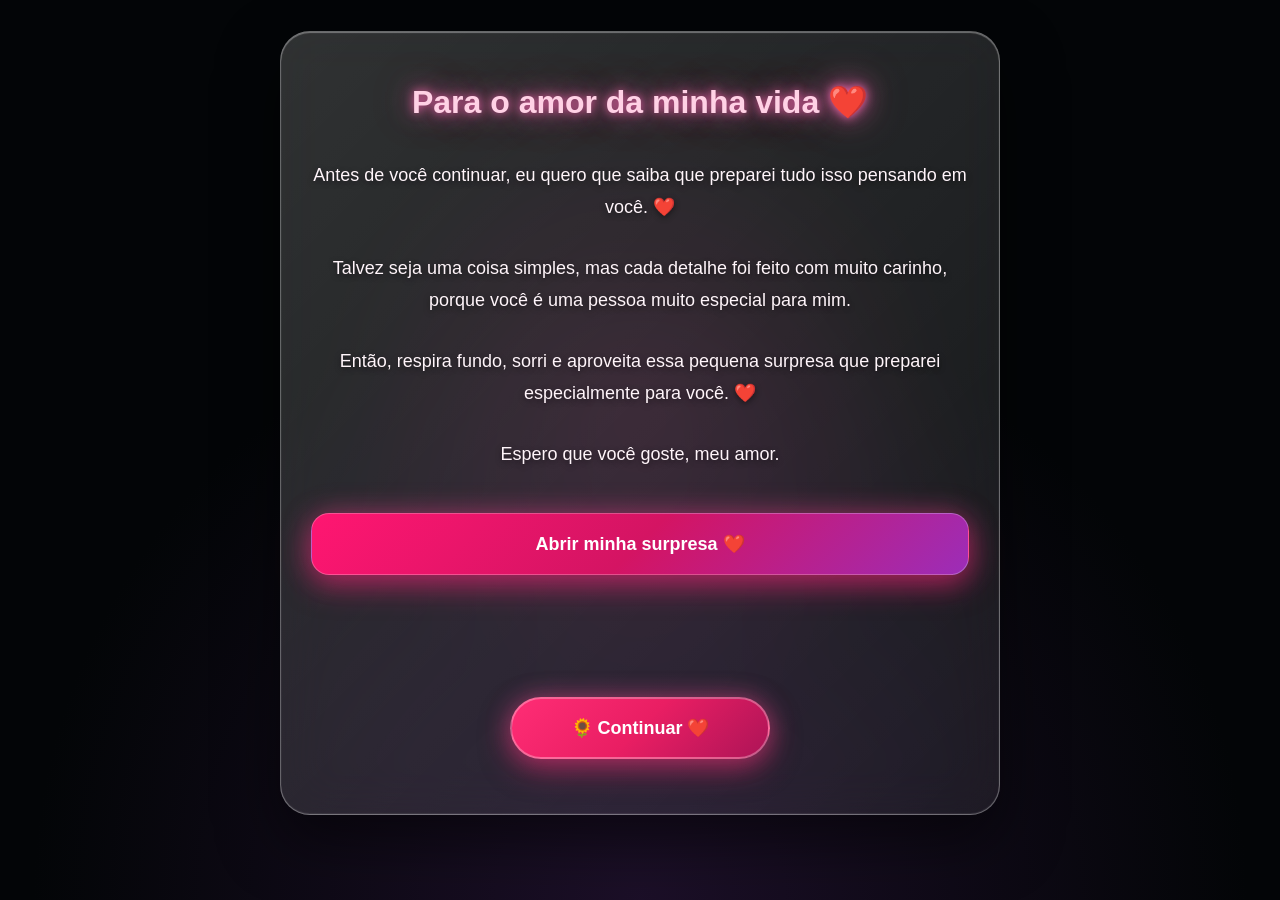
<file: index.html>
<!DOCTYPE html>
<html lang="pt-BR">

<head>
    <meta charset="UTF-8">

    <meta name="viewport" content="width=device-width, initial-scale=1.0">

    <title>Para Rafaela ❤️</title>

    <link rel="stylesheet" href="style.css">
</head>

<body>

    <main class="conteudo">

        <h1>Para o amor da minha vida ❤️</h1>

        <p>
            Antes de você continuar, eu quero que saiba
            que preparei tudo isso pensando em você. ❤️
        </p>

        <p>
            Talvez seja uma coisa simples, mas cada detalhe
            foi feito com muito carinho, porque você é uma
            pessoa muito especial para mim.
        </p>

        <p>
            Então, respira fundo, sorri e aproveita essa
            pequena surpresa que preparei especialmente
            para você. ❤️
        </p>

        <p>
            Espero que você goste, meu amor.
        </p>


        <!-- BOTÃO DA SURPRESA -->

        <button id="botaoMensagem" onclick="mostrarMensagem()">
            Abrir minha surpresa ❤️
        </button>


        <!-- MENSAGEM -->

        <p id="mensagem"></p>


        <!-- CONTINUAR PARA A PÁGINA 2 -->

        <div class="proxima-pagina">

            <a href="pagina2.html">
                🌻 Continuar ❤️
            </a>

        </div>

    </main>


    <!-- MÚSICA -->

    <audio id="musica" loop>

        <source src="musica.mp3" type="audio/mpeg">

    </audio>


    <!-- JAVASCRIPT -->

    <script src="script.js"></script>

</body>

</html>
</file>
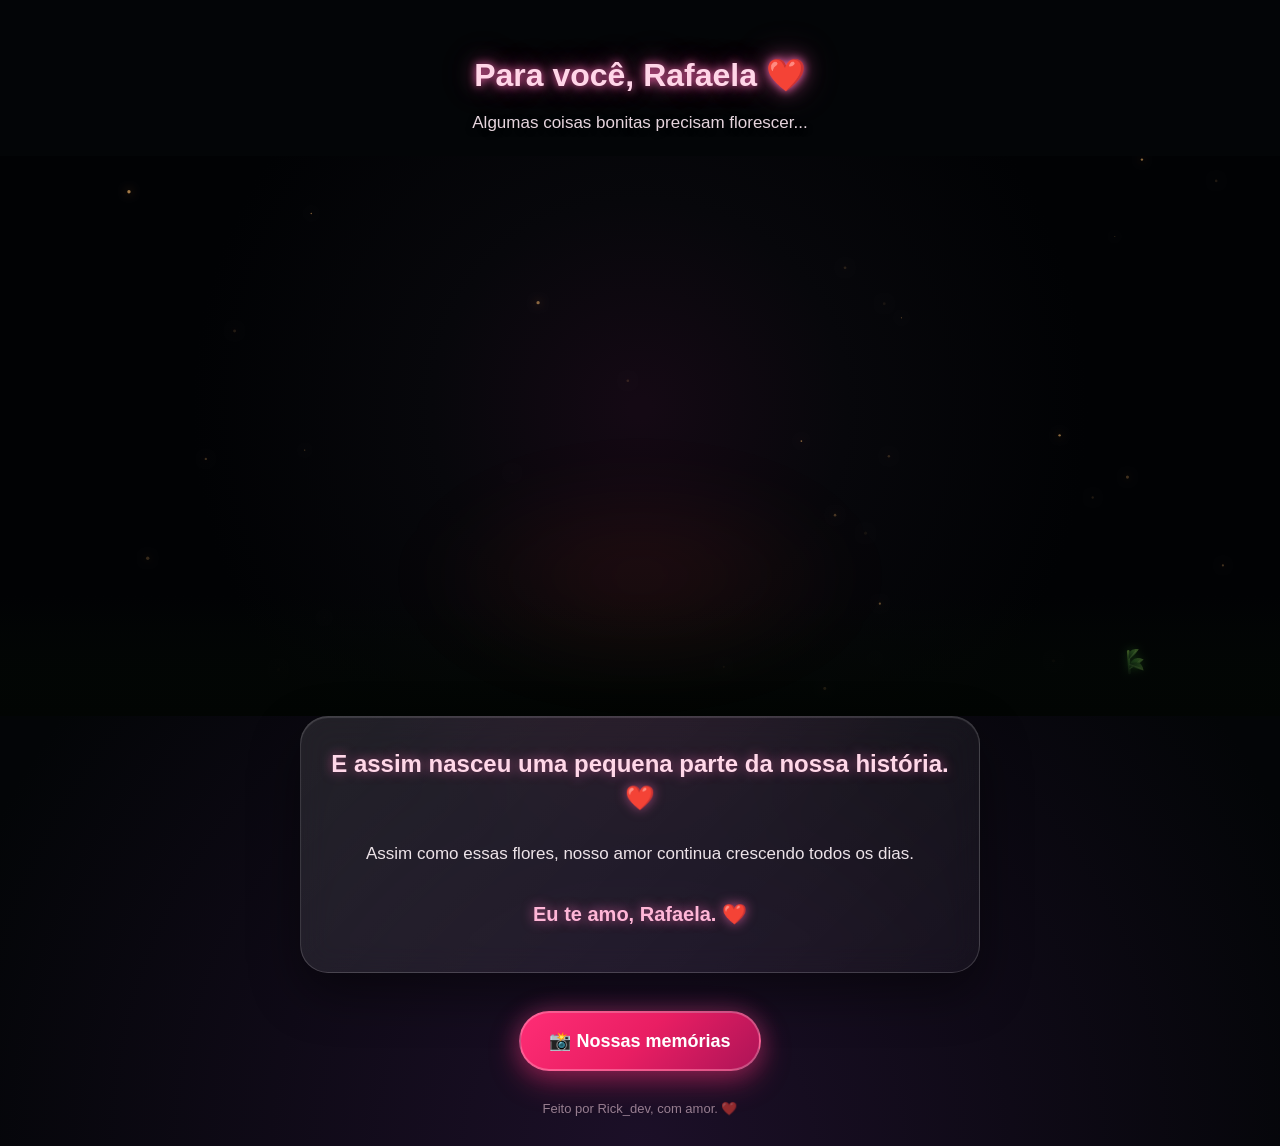
<file: pagina2.html>
<!DOCTYPE html>
<html lang="pt-BR">

<head>
    <meta charset="UTF-8">
    <meta name="viewport" content="width=device-width, initial-scale=1.0">

    <title>Para Você ❤️</title>

    <link rel="stylesheet" href="pagina2.css">
</head>

<body>

    <main class="pagina">

        <header class="cabecalho">
            <h1>Para você, Rafaela ❤️</h1>

            <p>
                Algumas coisas bonitas precisam florescer...
            </p>
        </header>


        <!-- JARDIM -->

        <section class="jardim">

            <canvas id="jardimCanvas"></canvas>

            <div class="brilho-fundo"></div>

        </section>


        <!-- MENSAGEM -->

        <section class="mensagem">

            <h2>
                E assim nasceu uma pequena parte
                da nossa história. ❤️
            </h2>

            <p>
                Assim como essas flores,
                nosso amor continua crescendo
                todos os dias.
            </p>

            <p class="assinatura">
                Eu te amo, Rafaela. ❤️
            </p>

        </section>


        <!-- PRÓXIMA PÁGINA -->

        <div class="proximo">

            <a href="pagina3.html">
                📸 Nossas memórias
            </a>

        </div>

    </main>


    <footer>

        <p>
            Feito por Rick_dev, com amor. ❤️
        </p>

    </footer>


    <script src="pagina2.js"></script>

</body>

</html>
</file>
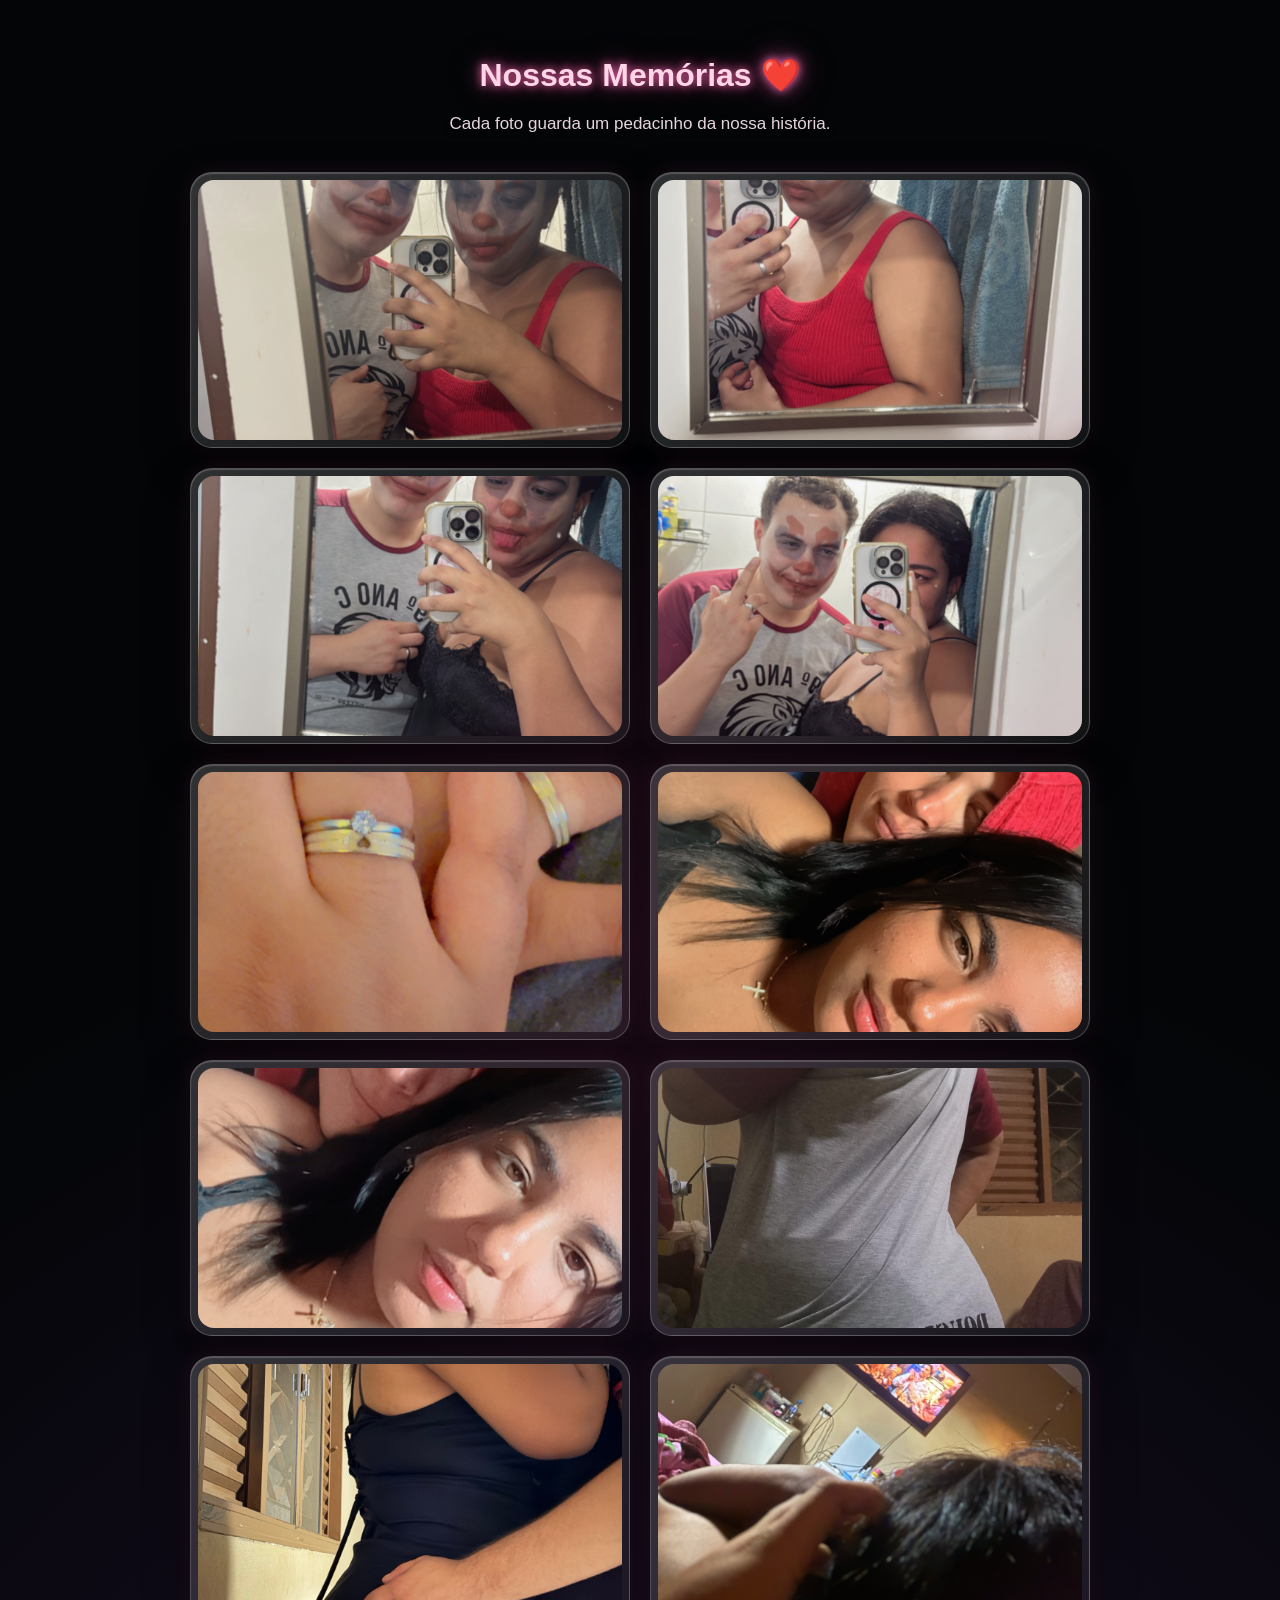
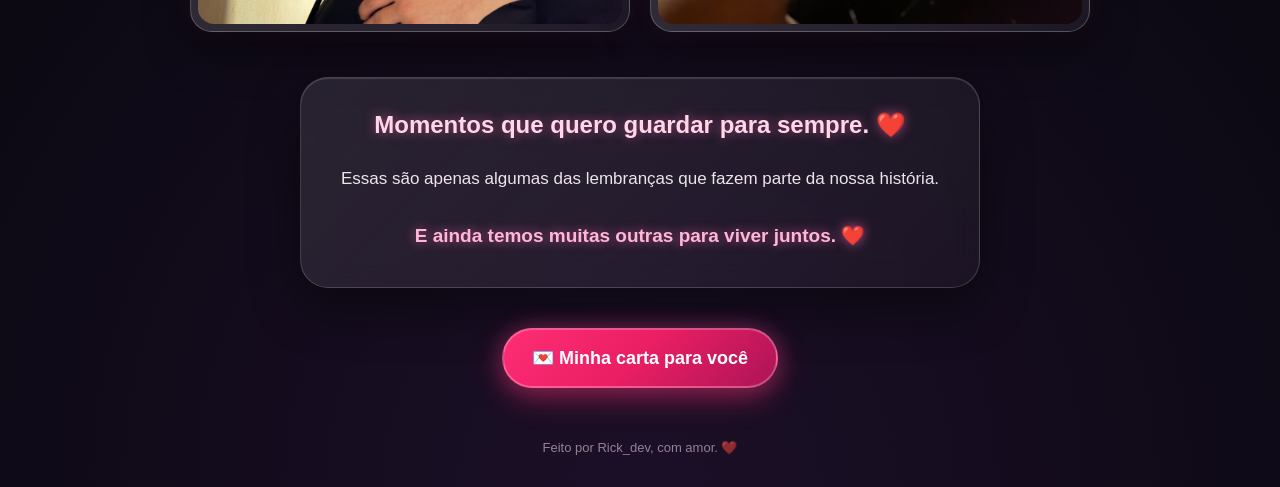
<file: pagina3.html>
<!DOCTYPE html>
<html lang="pt-BR">

<head>
    <meta charset="UTF-8">

    <meta
        name="viewport"
        content="width=device-width, initial-scale=1.0"
    >

    <title>Nossas Memórias ❤️</title>

    <link
        rel="stylesheet"
        href="pagina3.css"
    >
</head>

<body>

    <main class="pagina3">

        <header class="cabecalho">
            <h1>Nossas Memórias ❤️</h1>

            <p>
                Cada foto guarda um pedacinho
                da nossa história.
            </p>
        </header>


        <section class="galeria">

            <div class="foto">
                <img src="foto1.jpg" alt="Nossa memória 1">
            </div>

            <div class="foto">
                <img src="foto2.jpg" alt="Nossa memória 2">
            </div>

            <div class="foto">
                <img src="foto3.jpg" alt="Nossa memória 3">
            </div>

            <div class="foto">
                <img src="foto4.jpg" alt="Nossa memória 4">
            </div>

            <div class="foto">
                <img src="foto5.jpg" alt="Nossa memória 5">
            </div>

            <div class="foto">
                <img src="foto6.jpg" alt="Nossa memória 6">
            </div>

            <div class="foto">
                <img src="foto7.jpg" alt="Nossa memória 7">
            </div>

            <div class="foto">
                <img src="foto8.jpg" alt="Nossa memória 8">
            </div>

            <div class="foto">
                <img src="foto9.jpg" alt="Nossa memória 9">
            </div>

            <div class="foto">
                <img src="foto10.jpg" alt="Nossa memória 10">
            </div>

        </section>


        <section class="mensagem-final">

            <h2>
                Momentos que quero guardar
                para sempre. ❤️
            </h2>

            <p>
                Essas são apenas algumas das
                lembranças que fazem parte
                da nossa história.
            </p>

            <p class="assinatura">
                E ainda temos muitas outras
                para viver juntos. ❤️
            </p>

        </section>


        <div class="proxima-pagina">

            <a href="pagina4.html">
                💌 Minha carta para você
            </a>

        </div>

    </main>


    <footer>
        <p>
            Feito por Rick_dev, com amor. ❤️
        </p>
    </footer>

</body>

</html>
</file>
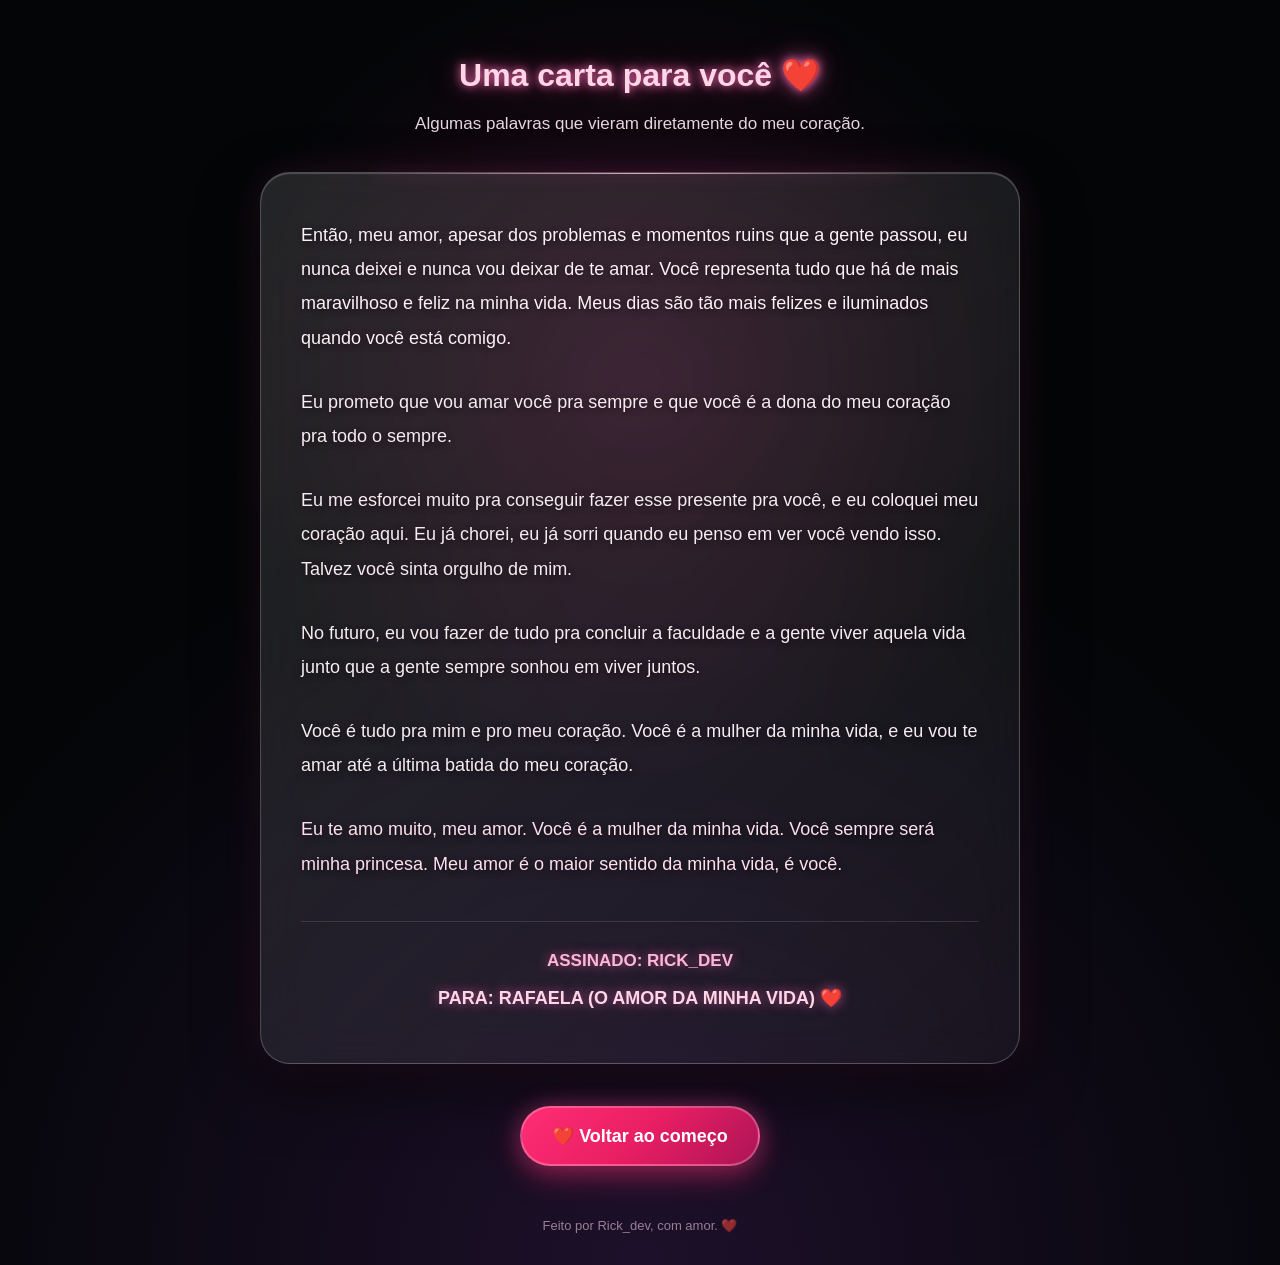
<file: pagina4.html>
<!DOCTYPE html>
<html lang="pt-BR">

<head>
    <meta charset="UTF-8">

    <meta
        name="viewport"
        content="width=device-width, initial-scale=1.0"
    >

    <title>Para Rafaela ❤️</title>

    <link
        rel="stylesheet"
        href="pagina4.css"
    >
</head>

<body>

    <main class="pagina4">

        <header class="cabecalho">

            <h1>
                Uma carta para você ❤️
            </h1>

            <p>
                Algumas palavras que vieram
                diretamente do meu coração.
            </p>

        </header>


        <section class="carta">

            <p>
                Então, meu amor, apesar dos problemas e
                momentos ruins que a gente passou, eu nunca
                deixei e nunca vou deixar de te amar.
                Você representa tudo que há de mais
                maravilhoso e feliz na minha vida.
                Meus dias são tão mais felizes e iluminados
                quando você está comigo.
            </p>


            <p>
                Eu prometo que vou amar você pra sempre e
                que você é a dona do meu coração pra todo
                o sempre.
            </p>


            <p>
                Eu me esforcei muito pra conseguir fazer
                esse presente pra você, e eu coloquei meu
                coração aqui. Eu já chorei, eu já sorri
                quando eu penso em ver você vendo isso.
                Talvez você sinta orgulho de mim.
            </p>


            <p>
                No futuro, eu vou fazer de tudo pra concluir
                a faculdade e a gente viver aquela vida
                junto que a gente sempre sonhou em viver
                juntos.
            </p>


            <p>
                Você é tudo pra mim e pro meu coração.
                Você é a mulher da minha vida, e eu vou te
                amar até a última batida do meu coração.
            </p>


            <p>
                Eu te amo muito, meu amor. Você é a mulher
                da minha vida. Você sempre será minha
                princesa. Meu amor é o maior sentido da
                minha vida, é você.
            </p>


            <div class="assinatura">

                <p>
                    ASSINADO: RICK_DEV
                </p>

                <p>
                    PARA: RAFAELA
                    (O AMOR DA MINHA VIDA) ❤️
                </p>

            </div>

        </section>


        <div class="proxima-pagina">

            <a href="index.html">
                ❤️ Voltar ao começo
            </a>

        </div>

    </main>


    <footer>

        <p>
            Feito por Rick_dev, com amor. ❤️
        </p>

    </footer>

</body>

</html>
</file>
<file: style.css>
* {
    margin: 0;
    padding: 0;
    box-sizing: border-box;
}

body {
    min-height: 100vh;

    font-family: Arial, sans-serif;

    color: #fff;

    background:
        radial-gradient(
            circle at 50% 45%,
            rgba(82, 26, 60, 0.35),
            transparent 38%
        ),
        radial-gradient(
            circle at 50% 100%,
            rgba(34, 18, 48, 0.8),
            transparent 55%
        ),
        #030507;

    overflow-x: hidden;

    padding: 1px 0 30px;
}


/* =========================================================
   CARTÃO PRINCIPAL
========================================================= */

.conteudo {
    width: calc(100% - 24px);
    max-width: 720px;

    margin: 30px auto;

    padding: 50px 30px 55px;

    text-align: center;

    background:
        linear-gradient(
            135deg,
            rgba(255, 255, 255, 0.18),
            rgba(255, 255, 255, 0.07)
        );

    backdrop-filter: blur(25px);
    -webkit-backdrop-filter: blur(25px);

    border: 1px solid rgba(255, 255, 255, 0.32);

    border-radius: 30px;

    box-shadow:
        0 25px 60px rgba(0, 0, 0, 0.50),
        inset 0 1px 1px rgba(255, 255, 255, 0.35),
        inset 0 -1px 1px rgba(255, 255, 255, 0.08);
}


/* =========================================================
   TÍTULO
========================================================= */

.conteudo h1 {
    margin-bottom: 38px;

    color: #ffd1e5;

    font-size: 32px;

    line-height: 1.25;

    text-shadow:
        0 0 10px rgba(255, 105, 180, 0.9),
        0 0 25px rgba(255, 105, 180, 0.65),
        0 0 45px rgba(255, 105, 180, 0.35);
}


/* =========================================================
   TEXTOS
========================================================= */

.conteudo p {
    margin-bottom: 30px;

    color: #fff5fa;

    font-size: 18px;

    line-height: 1.75;

    text-shadow:
        0 2px 6px rgba(0, 0, 0, 0.45);
}


/* =========================================================
   BOTÃO DA MENSAGEM
========================================================= */

#botaoMensagem {
    display: block;

    width: 100%;

    margin: 42px auto 30px;

    padding: 19px 25px;

    border: 1px solid rgba(255, 255, 255, 0.25);

    border-radius: 18px;

    background:
        linear-gradient(
            135deg,
            #ff1671,
            #d41463,
            #9c2db8
        );

    color: #fff;

    font-size: 18px;

    font-weight: bold;

    cursor: pointer;

    box-shadow:
        0 10px 30px rgba(255, 20, 110, 0.50),
        0 0 30px rgba(255, 105, 180, 0.30);

    transition:
        transform 0.2s ease,
        box-shadow 0.2s ease;
}


#botaoMensagem:active {
    transform: scale(0.96);

    box-shadow:
        0 5px 16px rgba(255, 20, 110, 0.40);
}


/* =========================================================
   MENSAGEM
========================================================= */

#mensagem {
    min-height: 40px;

    margin-top: 22px;

    color: #ffb6d9;

    font-size: 18px;

    font-weight: bold;

    line-height: 1.7;

    text-shadow:
        0 0 12px rgba(255, 105, 180, 0.75);
}


/* =========================================================
   BOTÃO PRÓXIMA PÁGINA
========================================================= */

.proxima-pagina {
    margin-top: 52px;

    text-align: center;
}


.proxima-pagina a {
    display: inline-block;

    min-width: 260px;

    padding: 18px 32px;

    border-radius: 50px;

    background:
        linear-gradient(
            135deg,
            #ff2d75,
            #e91e63,
            #ad1457
        );

    border: 2px solid rgba(255, 255, 255, 0.30);

    color: #fff;

    text-decoration: none;

    font-size: 18px;

    font-weight: bold;

    box-shadow:
        0 10px 30px rgba(233, 30, 99, 0.50),
        0 0 25px rgba(255, 105, 180, 0.35);

    transition:
        transform 0.2s ease,
        box-shadow 0.2s ease;
}


.proxima-pagina a:active {
    transform: scale(0.94);

    box-shadow:
        0 5px 16px rgba(233, 30, 99, 0.40);
}


/* =========================================================
   ÁUDIO
========================================================= */

audio {
    display: none;
}


/* =========================================================
   CELULAR
========================================================= */

@media (max-width: 600px) {

    .conteudo {
        width: calc(100% - 18px);

        margin: 18px auto;

        padding: 42px 21px 48px;

        border-radius: 28px;

        background:
            linear-gradient(
                135deg,
                rgba(255, 255, 255, 0.19),
                rgba(255, 255, 255, 0.08)
            );

        backdrop-filter: blur(25px);
        -webkit-backdrop-filter: blur(25px);

        border: 1px solid rgba(255, 255, 255, 0.32);

        box-shadow:
            0 20px 50px rgba(0, 0, 0, 0.50),
            inset 0 1px 1px rgba(255, 255, 255, 0.35);
    }


    .conteudo h1 {
        font-size: 30px;

        line-height: 1.3;

        margin-bottom: 30px;
    }


    .conteudo p {
        font-size: 17px;

        line-height: 1.75;

        margin-bottom: 25px;
    }


    #botaoMensagem {
        font-size: 18px;

        padding: 18px 15px;

        border-radius: 16px;

        margin-top: 35px;
    }


    #mensagem {
        font-size: 17px;

        line-height: 1.7;
    }


    .proxima-pagina {
        margin-top: 42px;
    }


    .proxima-pagina a {
        min-width: 235px;

        padding: 17px 26px;

        font-size: 18px;
    }
}
</file>
<file: pagina2.css>
/* =========================================================
   RESET
========================================================= */

* {
    margin: 0;
    padding: 0;
    box-sizing: border-box;
}


/* =========================================================
   PÁGINA
========================================================= */

html,
body {
    width: 100%;
    min-height: 100%;
}


body {

    min-height: 100vh;

    font-family: Arial, sans-serif;

    color: white;

    overflow-x: hidden;

    background:
        radial-gradient(
            circle at 50% 45%,
            rgba(82, 26, 60, 0.35),
            transparent 38%
        ),
        radial-gradient(
            circle at 50% 100%,
            rgba(34, 18, 48, 0.8),
            transparent 55%
        ),
        #030507;
}


/* =========================================================
   CONTAINER PRINCIPAL
========================================================= */

.pagina {

    width: 100%;

    min-height: 100vh;

    padding-top: 30px;
}


/* =========================================================
   CABEÇALHO
========================================================= */

.cabecalho {

    position: relative;

    z-index: 10;

    width: calc(100% - 30px);

    max-width: 720px;

    margin: 0 auto;

    text-align: center;

    padding: 25px 20px 15px;
}


.cabecalho h1 {

    font-size: 32px;

    line-height: 1.25;

    color: #ffd6e8;

    margin-bottom: 14px;

    text-shadow:
        0 0 8px rgba(255, 105, 180, 0.9),
        0 0 20px rgba(255, 105, 180, 0.55),
        0 0 40px rgba(255, 105, 180, 0.25);
}


.cabecalho p {

    font-size: 17px;

    line-height: 1.6;

    color: rgba(255, 235, 245, 0.9);

    text-shadow:
        0 2px 6px rgba(0, 0, 0, 0.8);
}


/* =========================================================
   JARDIM
========================================================= */

.jardim {

    position: relative;

    width: 100%;

    height: 560px;

    margin-top: 5px;

    overflow: hidden;
}


/*
   O canvas ocupa todo o jardim
*/

#jardimCanvas {

    position: absolute;

    inset: 0;

    width: 100%;

    height: 100%;

    display: block;
}


/* =========================================================
   BRILHO DO FUNDO
========================================================= */

.brilho-fundo {

    position: absolute;

    left: 50%;

    bottom: 20px;

    width: 500px;

    height: 240px;

    transform: translateX(-50%);

    pointer-events: none;

    background:
        radial-gradient(
            ellipse,
            rgba(255, 70, 40, 0.09),
            transparent 65%
        );

    filter: blur(30px);
}


/* =========================================================
   MENSAGEM
========================================================= */

.mensagem {

    position: relative;

    z-index: 5;

    width: calc(100% - 30px);

    max-width: 680px;

    margin: 0 auto;

    padding: 30px 25px 40px;

    text-align: center;

    border-radius: 28px;

    background:
        linear-gradient(
            135deg,
            rgba(255, 255, 255, 0.10),
            rgba(255, 255, 255, 0.035)
        );

    border: 1px solid rgba(255, 255, 255, 0.16);

    box-shadow:
        0 20px 50px rgba(0, 0, 0, 0.45),
        inset 0 1px 1px rgba(255, 255, 255, 0.15);

    backdrop-filter: blur(15px);

    -webkit-backdrop-filter: blur(15px);
}


.mensagem h2 {

    color: #ffd7e8;

    font-size: 24px;

    line-height: 1.4;

    margin-bottom: 25px;

    text-shadow:
        0 0 12px rgba(255, 105, 180, 0.55);
}


.mensagem p {

    color: rgba(255, 245, 250, 0.92);

    font-size: 17px;

    line-height: 1.75;

    margin-bottom: 20px;
}


.mensagem .assinatura {

    margin-top: 28px;

    margin-bottom: 0;

    color: #ffb6d7;

    font-size: 20px;

    font-weight: bold;

    text-shadow:
        0 0 12px rgba(255, 105, 180, 0.7);
}


/* =========================================================
   BOTÃO
========================================================= */

.proximo {

    position: relative;

    z-index: 10;

    text-align: center;

    margin: 38px auto 30px;
}


.proximo a {

    display: inline-block;

    min-width: 240px;

    padding: 17px 28px;

    border-radius: 50px;

    text-decoration: none;

    color: white;

    font-size: 18px;

    font-weight: bold;

    background:
        linear-gradient(
            135deg,
            #ff2d75,
            #e91e63,
            #ad1457
        );

    border: 2px solid rgba(255, 255, 255, 0.25);

    box-shadow:
        0 10px 30px rgba(233, 30, 99, 0.45),
        0 0 25px rgba(255, 105, 180, 0.25);

    transition:
        transform 0.2s ease,
        box-shadow 0.2s ease;
}


.proximo a:active {

    transform: scale(0.94);

    box-shadow:
        0 5px 15px rgba(233, 30, 99, 0.35);
}


/* =========================================================
   RODAPÉ
========================================================= */

footer {

    width: 100%;

    text-align: center;

    padding: 0 20px 30px;
}


footer p {

    color: rgba(255, 220, 235, 0.55);

    font-size: 13px;
}


/* =========================================================
   CELULAR
========================================================= */

@media (max-width: 600px) {

    .pagina {

        padding-top: 15px;
    }


    .cabecalho {

        padding-top: 22px;
    }


    .cabecalho h1 {

        font-size: 29px;
    }


    .cabecalho p {

        font-size: 16px;
    }


    .jardim {

        height: 500px;

        margin-top: 0;
    }


    .mensagem {

        width: calc(100% - 20px);

        padding:
            28px 20px 35px;

        border-radius: 25px;
    }


    .mensagem h2 {

        font-size: 22px;
    }


    .mensagem p {

        font-size: 16px;
    }


    .mensagem .assinatura {

        font-size: 19px;
    }


    .proximo {

        margin-top: 32px;
    }


    .proximo a {

        min-width: 225px;

        font-size: 17px;
    }
}
</file>
<file: pagina3.css>
/* =========================================
   PÁGINA 3
   NOSSAS MEMÓRIAS ❤️
   Projeto #001 — Para Rafaela
========================================= */

* {
    margin: 0;
    padding: 0;
    box-sizing: border-box;
}

html {
    width: 100%;
    min-height: 100%;
    scroll-behavior: smooth;
}

body {
    width: 100%;
    min-height: 100vh;

    font-family: Arial, sans-serif;
    color: #ffffff;

    overflow-x: hidden;

    background:
        radial-gradient(
            circle at 50% 45%,
            rgba(82, 26, 60, 0.35),
            transparent 38%
        ),
        radial-gradient(
            circle at 50% 100%,
            rgba(34, 18, 48, 0.8),
            transparent 55%
        ),
        #030507;
}


/* =========================================
   PÁGINA
========================================= */

.pagina3 {
    width: 100%;
    min-height: 100vh;

    padding: 30px 15px 50px;
}


/* =========================================
   CABEÇALHO
========================================= */

.cabecalho {
    position: relative;
    z-index: 5;

    width: calc(100% - 20px);
    max-width: 720px;

    margin: 0 auto;

    padding: 25px 20px 35px;

    text-align: center;
}

.cabecalho h1 {
    margin-bottom: 15px;

    color: #ffd6e8;

    font-size: 32px;
    line-height: 1.25;

    text-shadow:
        0 0 8px rgba(255, 105, 180, 0.9),
        0 0 20px rgba(255, 105, 180, 0.55),
        0 0 40px rgba(255, 105, 180, 0.25);

    animation: aparecer 1s ease forwards;
}

.cabecalho p {
    color: rgba(255, 235, 245, 0.9);

    font-size: 17px;
    line-height: 1.6;

    text-shadow:
        0 2px 6px rgba(0, 0, 0, 0.8);

    animation: aparecer 1.3s ease forwards;
}


/* =========================================
   GALERIA
========================================= */

.galeria {
    position: relative;
    z-index: 2;

    width: 100%;
    max-width: 900px;

    margin: 0 auto;

    display: grid;

    grid-template-columns:
        repeat(2, minmax(0, 1fr));

    gap: 20px;
}


/* =========================================
   CARTÃO DA FOTO
========================================= */

.foto {
    position: relative;

    width: 100%;

    padding: 7px;

    overflow: hidden;

    border-radius: 22px;

    background:
        linear-gradient(
            135deg,
            rgba(255, 255, 255, 0.18),
            rgba(255, 255, 255, 0.06)
        );

    border:
        1px solid rgba(255, 255, 255, 0.22);

    box-shadow:
        0 18px 40px rgba(0, 0, 0, 0.50),
        0 0 25px rgba(255, 105, 180, 0.10),
        inset 0 1px 1px rgba(255, 255, 255, 0.20);

    backdrop-filter: blur(15px);
    -webkit-backdrop-filter: blur(15px);

    opacity: 0;

    animation:
        aparecer 0.8s ease forwards,
        subir 0.8s ease forwards;

    transition:
        transform 0.35s ease,
        box-shadow 0.35s ease;
}


/* =========================================
   DELAY DAS FOTOS
========================================= */

.foto:nth-child(1) {
    animation-delay: 0.1s;
}

.foto:nth-child(2) {
    animation-delay: 0.2s;
}

.foto:nth-child(3) {
    animation-delay: 0.3s;
}

.foto:nth-child(4) {
    animation-delay: 0.4s;
}

.foto:nth-child(5) {
    animation-delay: 0.5s;
}

.foto:nth-child(6) {
    animation-delay: 0.6s;
}

.foto:nth-child(7) {
    animation-delay: 0.7s;
}

.foto:nth-child(8) {
    animation-delay: 0.8s;
}

.foto:nth-child(9) {
    animation-delay: 0.9s;
}

.foto:nth-child(10) {
    animation-delay: 1s;
}


/* =========================================
   IMAGENS
========================================= */

.foto img {
    display: block;

    width: 100%;
    height: 260px;

    object-fit: cover;

    border-radius: 16px;

    transition:
        transform 0.5s ease,
        filter 0.5s ease;
}


/* =========================================
   EFEITO DAS FOTOS
========================================= */

.foto:hover {
    transform: translateY(-6px);

    box-shadow:
        0 25px 50px rgba(0, 0, 0, 0.60),
        0 0 35px rgba(255, 105, 180, 0.20);
}

.foto:hover img {
    transform: scale(1.06);

    filter: brightness(1.08);
}


/* =========================================
   BRILHO SOBRE AS FOTOS
========================================= */

.foto::after {
    content: "";

    position: absolute;

    top: 7px;
    left: 7px;
    right: 7px;
    bottom: 7px;

    border-radius: 16px;

    pointer-events: none;

    background:
        linear-gradient(
            135deg,
            rgba(255, 255, 255, 0.12),
            transparent 35%,
            transparent 70%,
            rgba(255, 105, 180, 0.08)
        );
}


/* =========================================
   MENSAGEM FINAL
========================================= */

.mensagem-final {
    position: relative;
    z-index: 5;

    width: calc(100% - 20px);
    max-width: 680px;

    margin: 45px auto 0;

    padding: 30px 25px 35px;

    text-align: center;

    border-radius: 28px;

    background:
        linear-gradient(
            135deg,
            rgba(255, 255, 255, 0.10),
            rgba(255, 255, 255, 0.035)
        );

    border:
        1px solid rgba(255, 255, 255, 0.16);

    box-shadow:
        0 20px 50px rgba(0, 0, 0, 0.45),
        inset 0 1px 1px rgba(255, 255, 255, 0.15);

    backdrop-filter: blur(15px);
    -webkit-backdrop-filter: blur(15px);
}

.mensagem-final h2 {
    margin-bottom: 22px;

    color: #ffd7e8;

    font-size: 24px;
    line-height: 1.4;

    text-shadow:
        0 0 12px rgba(255, 105, 180, 0.55);
}

.mensagem-final p {
    margin-bottom: 18px;

    color: rgba(255, 245, 250, 0.92);

    font-size: 17px;
    line-height: 1.75;
}

.mensagem-final .assinatura {
    margin-top: 25px;
    margin-bottom: 0;

    color: #ffb6d7;

    font-size: 19px;
    font-weight: bold;

    text-shadow:
        0 0 12px rgba(255, 105, 180, 0.65);
}


/* =========================================
   BOTÃO
========================================= */

.proxima-pagina {
    position: relative;
    z-index: 5;

    margin: 40px auto 0;

    text-align: center;
}

.proxima-pagina a {
    display: inline-block;

    min-width: 240px;

    padding: 17px 28px;

    border-radius: 50px;

    border:
        2px solid rgba(255, 255, 255, 0.25);

    background:
        linear-gradient(
            135deg,
            #ff2d75,
            #e91e63,
            #ad1457
        );

    color: #ffffff;

    text-decoration: none;

    font-size: 18px;
    font-weight: bold;

    box-shadow:
        0 10px 30px rgba(233, 30, 99, 0.45),
        0 0 25px rgba(255, 105, 180, 0.25);

    transition:
        transform 0.2s ease,
        box-shadow 0.2s ease;
}

.proxima-pagina a:hover {
    transform: translateY(-3px) scale(1.03);

    box-shadow:
        0 14px 35px rgba(233, 30, 99, 0.55),
        0 0 35px rgba(255, 105, 180, 0.35);
}

.proxima-pagina a:active {
    transform: scale(0.94);

    box-shadow:
        0 5px 15px rgba(233, 30, 99, 0.35);
}


/* =========================================
   RODAPÉ
========================================= */

footer {
    width: 100%;

    margin: 0;

    padding: 0 10px 30px;

    display: flex;

    justify-content: center;
    align-items: center;

    text-align: center;
}

footer p {
    width: auto;

    margin: 0;
    padding: 0;

    color: rgba(255, 220, 235, 0.55);

    font-size: 13px;
    line-height: 1.5;

    text-align: center;
}


/* =========================================
   ANIMAÇÕES
========================================= */

@keyframes aparecer {

    from {
        opacity: 0;
    }

    to {
        opacity: 1;
    }
}

@keyframes subir {

    from {
        opacity: 0;

        transform:
            translateY(35px);
    }

    to {
        opacity: 1;

        transform:
            translateY(0);
    }
}


/* =========================================
   CELULAR
========================================= */

@media (max-width: 600px) {

    .pagina3 {
        padding:
            15px 10px 40px;
    }

    .cabecalho {
        width: 100%;

        padding:
            22px 15px 30px;
    }

    .cabecalho h1 {
        font-size: 29px;
    }

    .cabecalho p {
        font-size: 16px;
    }

    .galeria {
        grid-template-columns: 1fr;

        gap: 18px;

        max-width: 500px;
    }

    .foto {
        padding: 6px;

        border-radius: 20px;
    }

    .foto img {
        height: 300px;

        border-radius: 14px;
    }

    .foto::after {
        top: 6px;
        left: 6px;
        right: 6px;
        bottom: 6px;

        border-radius: 14px;
    }

    .mensagem-final {
        width: 100%;

        padding:
            28px 20px 35px;

        border-radius: 25px;
    }

    .mensagem-final h2 {
        font-size: 22px;
    }

    .mensagem-final p {
        font-size: 16px;
    }

    .mensagem-final .assinatura {
        font-size: 18px;
    }

    .proxima-pagina {
        margin-top: 32px;
    }

    .proxima-pagina a {
        min-width: 225px;

        padding:
            16px 24px;

        font-size: 17px;
    }

    footer {
        padding:
            0 10px 25px;
    }

    footer p {
        font-size: 13px;
    }
}
</file>
<file: pagina4.css>
/* =========================================
   PÁGINA 4
   UMA CARTA PARA RAFAELA ❤️
   Projeto #001 — Para Rafaela
========================================= */

* {
    margin: 0;
    padding: 0;
    box-sizing: border-box;
}

html {
    width: 100%;
    min-height: 100%;
    scroll-behavior: smooth;
}

body {
    width: 100%;
    min-height: 100vh;

    font-family: Arial, sans-serif;
    color: #ffffff;

    overflow-x: hidden;

    background:
        radial-gradient(
            circle at 50% 30%,
            rgba(110, 30, 75, 0.35),
            transparent 38%
        ),
        radial-gradient(
            circle at 50% 100%,
            rgba(34, 18, 48, 0.85),
            transparent 55%
        ),
        #030507;
}


/* =========================================
   PÁGINA
========================================= */

.pagina4 {
    width: 100%;
    min-height: 100vh;

    padding: 30px 15px 50px;
}


/* =========================================
   CABEÇALHO
========================================= */

.cabecalho {
    position: relative;
    z-index: 5;

    width: calc(100% - 20px);
    max-width: 720px;

    margin: 0 auto;

    padding: 25px 20px 35px;

    text-align: center;
}

.cabecalho h1 {
    margin-bottom: 15px;

    color: #ffd6e8;

    font-size: 32px;
    line-height: 1.25;

    text-shadow:
        0 0 8px rgba(255, 105, 180, 0.9),
        0 0 20px rgba(255, 105, 180, 0.55),
        0 0 40px rgba(255, 105, 180, 0.25);

    animation: aparecer 1s ease forwards;
}

.cabecalho p {
    color: rgba(255, 235, 245, 0.9);

    font-size: 17px;
    line-height: 1.6;

    text-shadow:
        0 2px 6px rgba(0, 0, 0, 0.8);

    animation: aparecer 1.3s ease forwards;
}


/* =========================================
   CARTA
========================================= */

.carta {
    position: relative;
    z-index: 3;

    width: calc(100% - 20px);
    max-width: 760px;

    margin: 0 auto;

    padding: 45px 40px 50px;

    border-radius: 30px;

    background:
        linear-gradient(
            135deg,
            rgba(255, 255, 255, 0.13),
            rgba(255, 255, 255, 0.045)
        );

    border:
        1px solid rgba(255, 255, 255, 0.22);

    box-shadow:
        0 25px 60px rgba(0, 0, 0, 0.55),
        0 0 40px rgba(255, 105, 180, 0.12),
        inset 0 1px 1px rgba(255, 255, 255, 0.22);

    backdrop-filter: blur(20px);
    -webkit-backdrop-filter: blur(20px);

    animation: cartaEntrando 1s ease forwards;
}


/* =========================================
   BRILHO DA CARTA
========================================= */

.carta::before {
    content: "";

    position: absolute;

    top: 0;
    left: 50%;

    width: 70%;
    height: 1px;

    transform: translateX(-50%);

    background:
        linear-gradient(
            90deg,
            transparent,
            rgba(255, 182, 215, 0.8),
            transparent
        );

    box-shadow:
        0 0 15px rgba(255, 105, 180, 0.6);
}


/* =========================================
   TEXTO DA CARTA
========================================= */

.carta > p {
    margin-bottom: 30px;

    color: rgba(255, 245, 250, 0.96);

    font-size: 18px;
    line-height: 1.9;

    text-align: left;

    text-shadow:
        0 2px 6px rgba(0, 0, 0, 0.5);
}


/* =========================================
   PRIMEIRO PARÁGRAFO
========================================= */

.carta > p:first-child {
    color: #fff0f7;
}


/* =========================================
   ÚLTIMO PARÁGRAFO
========================================= */

.carta > p:nth-last-of-type(1) {
    margin-bottom: 40px;

    color: #ffe0ed;

    font-weight: 500;
}


/* =========================================
   ASSINATURA
========================================= */

.assinatura {
    padding-top: 25px;

    text-align: center;

    border-top:
        1px solid rgba(255, 255, 255, 0.12);
}

.assinatura p {
    margin-bottom: 10px;

    color: #ffb6d7;

    font-size: 17px;
    line-height: 1.6;

    font-weight: bold;

    text-shadow:
        0 0 12px rgba(255, 105, 180, 0.65);
}

.assinatura p:last-child {
    margin-bottom: 0;

    color: #ffd6e8;

    font-size: 18px;
}


/* =========================================
   BOTÃO
========================================= */

.proxima-pagina {
    position: relative;
    z-index: 5;

    margin: 42px auto 0;

    text-align: center;
}

.proxima-pagina a {
    display: inline-block;

    min-width: 240px;

    padding: 17px 28px;

    border-radius: 50px;

    border:
        2px solid rgba(255, 255, 255, 0.25);

    background:
        linear-gradient(
            135deg,
            #ff2d75,
            #e91e63,
            #ad1457
        );

    color: #ffffff;

    text-decoration: none;

    font-size: 18px;
    font-weight: bold;

    box-shadow:
        0 10px 30px rgba(233, 30, 99, 0.45),
        0 0 25px rgba(255, 105, 180, 0.25);

    transition:
        transform 0.2s ease,
        box-shadow 0.2s ease;
}

.proxima-pagina a:hover {
    transform: translateY(-3px) scale(1.03);

    box-shadow:
        0 14px 35px rgba(233, 30, 99, 0.55),
        0 0 35px rgba(255, 105, 180, 0.35);
}

.proxima-pagina a:active {
    transform: scale(0.94);

    box-shadow:
        0 5px 15px rgba(233, 30, 99, 0.35);
}


/* =========================================
   RODAPÉ
========================================= */

footer {
    width: 100%;

    padding: 0 10px 30px;

    display: flex;

    justify-content: center;
    align-items: center;

    text-align: center;
}

footer p {
    color: rgba(255, 220, 235, 0.55);

    font-size: 13px;

    line-height: 1.5;
}


/* =========================================
   ANIMAÇÕES
========================================= */

@keyframes aparecer {

    from {
        opacity: 0;
    }

    to {
        opacity: 1;
    }
}


@keyframes cartaEntrando {

    from {
        opacity: 0;

        transform:
            translateY(35px)
            scale(0.98);
    }

    to {
        opacity: 1;

        transform:
            translateY(0)
            scale(1);
    }
}


/* =========================================
   CELULAR
========================================= */

@media (max-width: 600px) {

    .pagina4 {
        padding:
            15px 10px 40px;
    }

    .cabecalho {
        width: 100%;

        padding:
            22px 15px 30px;
    }

    .cabecalho h1 {
        font-size: 29px;
    }

    .cabecalho p {
        font-size: 16px;
    }


    .carta {
        width: 100%;

        padding:
            35px 22px 40px;

        border-radius: 25px;
    }


    .carta > p {
        font-size: 17px;

        line-height: 1.85;

        margin-bottom: 27px;
    }


    .assinatura {
        padding-top: 22px;
    }


    .assinatura p {
        font-size: 16px;
    }


    .assinatura p:last-child {
        font-size: 17px;
    }


    .proxima-pagina {
        margin-top: 32px;
    }


    .proxima-pagina a {
        min-width: 225px;

        padding:
            16px 24px;

        font-size: 17px;
    }


    footer {
        padding:
            0 10px 25px;
    }


    footer p {
        font-size: 13px;
    }
}
</file>
